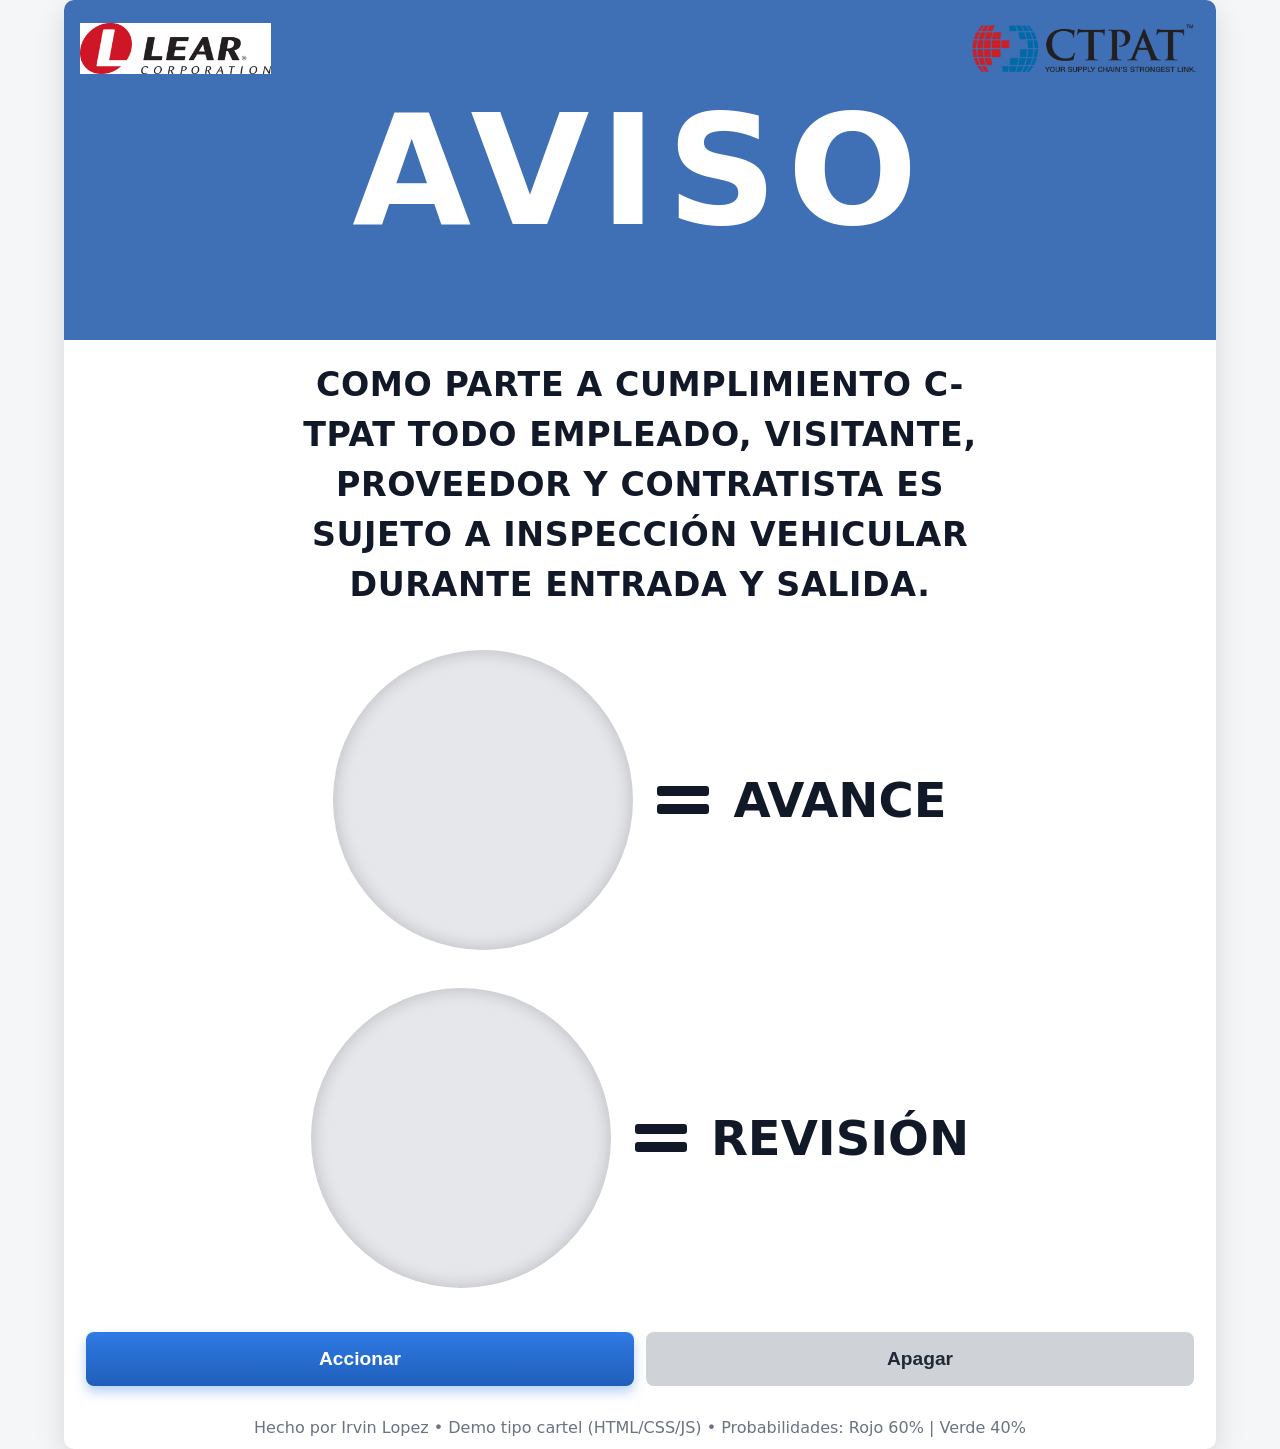
<file: index.html>
<!DOCTYPE html>
<html lang="es">
<head>
  <meta charset="UTF-8" />
  <meta name="viewport" content="width=device-width, initial-scale=1, viewport-fit=cover" />
  <title>Semáforo AVISO (C-TPAT)</title>
<link rel="stylesheet" href="estilos.css">
</head>
<body>
  <div class="cartel">
    <!-- Franja azul con AVISO y logotipos -->
    <header class="header-aviso">
      <div class="logos">
  <img src="logo-empresa.png" alt="Logo empresa" class="logo">
  <img src="ctpat-logo-1.png" alt="Logo programa" class="logo">
</div>
      <h1>AVISO</h1>
    </header>

    <!-- Texto central de protocolo -->
    <section class="texto-protocolo">
      <p>
        COMO PARTE A CUMPLIMIENTO C-TPAT
        TODO EMPLEADO, VISITANTE,
        PROVEEDOR Y CONTRATISTA ES SUJETO A
        INSPECCIÓN VEHICULAR DURANTE
        ENTRADA Y SALIDA.
      </p>
    </section>

    <!-- Semáforo -->
    <main class="seccion-semaforo" aria-live="polite">
      <!-- Verde = AVANCE -->
      <div class="fila-indicador">
        <div id="luzVerde" class="luz luz-verde" aria-label="Verde: Avance" role="img"></div>
        <div class="igual" aria-hidden="true"></div>
        <div class="etiqueta">
          <span class="texto-grande">AVANCE</span>
        </div>
      </div>

      <!-- Rojo = REVISIÓN -->
      <div class="fila-indicador">
        <div id="luzRoja" class="luz luz-roja" aria-label="Rojo: Revisión" role="img"></div>
        <div class="igual" aria-hidden="true"></div>
        <div class="etiqueta">
          <span class="texto-grande">REVISIÓN</span>
        </div>
      </div>
    </main>

    <!-- Acciones -->
    <div class="acciones">
      <button id="btnAccionar" class="btn primario">Accionar</button>
      <button id="btnReset" class="btn secundario">Apagar</button>
    </div>

    <footer class="pie">
      Hecho por Irvin Lopez  • Demo tipo cartel (HTML/CSS/JS) • Probabilidades: Rojo 60% | Verde 40%
    </footer>
  </div>

  <script src="script.js"></script>
</body>
</html>
</file>
<file: estilos.css>
:root {
  --azul: #3f6fb5;
  --blanco: #ffffff;
  --gris: #e5e7eb;
  --gris-osc: #6b7280;
  --verde: #06c167;
  --rojo: #e53935;
  --negro: #111827;
}
* { box-sizing: border-box; }
body {
  margin: 0;
  background: #f5f6f8;
  font-family: system-ui, -apple-system, Segoe UI, Roboto, Ubuntu, Cantarell, "Helvetica Neue", Arial, "Noto Sans";
  color: var(--negro);
  display: grid;
  place-items: center;
  min-height: 100svh;
}

/* Cartel general */
.cartel {
  width: clamp(360px, 94vw, 1200px);
  background: var(--blanco);
  border-radius: 10px;
  box-shadow: 0 10px 30px rgba(0,0,0,0.12);
  overflow: hidden;
}

/* Encabezado azul */
.header-aviso {
  background: var(--azul);
  color: var(--blanco);
  padding: clamp(32px, 6vw, 72px) 16px;
  text-align: center;
  position: relative;
}
.header-aviso h1 {
  margin: 0;
  font-weight: 900;
  font-size: clamp(72px, 14vw, 160px);
  letter-spacing: 8px;
  text-transform: uppercase;
  line-height: 1.05;
}

/* Logotipos superiores */
.logos {
  position: absolute;
  top: clamp(12px, 1.8vw, 24px);
  left: 16px;
  right: 16px;
  display: flex;
  justify-content: space-between;
  align-items: center;
  gap: 12px;
}
CSS
.logo {
  height: clamp(40px, 4.6vw, 60px); /* Sube estos valores para hacerlos más grandes */
  width: auto;
  object-fit: contain;
  background: #ffffffcc;
  padding: 6px 8px;
  border-radius: 8px;
  box-shadow: 0 2px 6px rgba(0,0,0,.15);
}

/* Texto bajo AVISO */
.texto-protocolo {
  padding: 20px clamp(16px, 3vw, 24px) 10px;
  display: grid;
  place-items: center;
}
.texto-protocolo p {
  margin: 0;
  font-weight: 800;
  font-size: clamp(22px, 3.2vw, 32px);
  line-height: 1.5;
  letter-spacing: 0.6px;
  max-width: clamp(560px, 76vw, 980px);
  width: max-content;
  margin: 0 auto;
  text-align: center;
  text-wrap: balance;
}

/* ===== Sección semáforo ===== */
.seccion-semaforo {
  padding: 16px 16px 8px;
  display: flex;
  flex-direction: column;
  align-items: center;
  --row-w: clamp(620px, 70vw, 1000px);
  --col-igual: 44px;
  --col-etiqueta-min: 0px;
}
.fila-indicador {
  display: inline-grid;
  width: max-content;
  margin: 0 auto;
  grid-template-columns: clamp(180px, 24vw, 300px) var(--col-igual) minmax(var(--col-etiqueta-min), 1fr);
  align-items: center;
  justify-items: center;
  column-gap: 20px;
  padding: 12px 0 22px;
}

/* Luces */
.luz {
  width: clamp(180px, 24vw, 300px);
  height: clamp(180px, 24vw, 300px);
  border-radius: 50%;
  background: var(--gris);
  box-shadow: inset 0 0 18px rgba(0,0,0,0.2);
  transition: transform .16s ease, box-shadow .16s ease, background .2s ease;
}
.luz-verde.activa {
  background: var(--verde);
  box-shadow: 0 0 24px rgba(6,193,103,.6);
  transform: scale(1.02);
}
.luz-roja.activa {
  background: var(--rojo);
  box-shadow: 0 0 24px rgba(229,57,53,.6);
  transform: scale(1.02);
}

/* Signo "=" */
.igual {
  width: var(--col-igual);
  height: 28px;
  position: relative;
  justify-self: center;
}
.igual::before,
.igual::after {
  content: "";
  position: absolute;
  left: 0;
  right: 0;
  height: 10px;
  background: #111827;
  border-radius: 3px;
}
.igual::before { top: 0; }
.igual::after { bottom: 0; }

/* Etiqueta */
.etiqueta {
  display: flex;
  align-items: center;
  white-space: nowrap;
}
.texto-grande {
  font-size: clamp(22px, 6vw, 34px);
  font-weight: 800;
}

/* Botones y pie */
.acciones {
  padding: 8px 16px 16px;
  display: grid;
  gap: 10px;
}
.btn {
  appearance: none;
  border: none;
  border-radius: 8px;
  padding: 12px 16px;
  font-weight: 700;
  cursor: pointer;
  transition: transform .1s ease, box-shadow .1s ease;
}
.btn.primario {
  background: linear-gradient(180deg, #2f7ae5, #1f5fb9);
  color: #fff;
  box-shadow: 0 6px 12px rgba(47,122,229,.35);
}
.btn.primario:hover { transform: translateY(-1px); }
.btn.secundario {
  background: #cfd2d6;
  color: #1f2937;
}
.pie {
  padding: 10px 16px;
  text-align: center;
  color: var(--gris-osc);
  font-size: .85rem;
}

/* ===== Tableta (≥768px) ===== */
@media (min-width: 768px) {
  .cartel { width: clamp(540px, 94vw, 1200px); }
  .header-aviso { padding: clamp(36px, 6vw, 84px) 20px; }
  .header-aviso h1 { font-size: clamp(80px, 14vw, 160px); letter-spacing: 8px; }
  .logos .logo { height: clamp(40px, 4.6vw, 60px); }
  .texto-protocolo p { font-size: clamp(24px, 3vw, 34px); max-width: clamp(640px, 70vw, 1100px); }
  .seccion-semaforo { --row-w: clamp(700px, 72vw, 1100px); --col-igual: 48px; }
  .fila-indicador { column-gap: 22px; padding: 14px 0 24px; }
  .igual { height: 28px; }
  .igual::before, .igual::after { height: 10px; }
  .etiqueta .texto-grande { font-size: clamp(26px, 4.8vw, 42px); }
  .acciones { grid-template-columns: 1fr 1fr; gap: 12px; padding: 12px 22px 20px; }
  .btn { font-size: clamp(1rem, 2.2vw, 1.125rem); padding: 14px 18px; }
  .pie { font-size: 1rem; padding: 12px 22px; }
}

/* ===== Ordenador de sobremesa / iPad Pro (≥1024px) ===== */
@media (min-width: 1024px) {
  .cartel { width: clamp(640px, 90vw, 1300px); }
  .header-aviso { padding: clamp(40px, 7vw, 96px) 24px; }
  .header-aviso h1 { font-size: clamp(96px, 12vw, 180px); letter-spacing: 10px; }
  .logos .logo { height: clamp(44px, 4vw, 64px); }
  .texto-protocolo p { font-size: clamp(26px, 2.6vw, 36px); max-width: clamp(700px, 62vw, 1200px); }
  .seccion-semaforo { --row-w: clamp(760px, 68vw, 1200px); --col-igual: 52px; }
  .fila-indicador { column-gap: 24px; }
  .etiqueta .texto-grande { font-size: clamp(30px, 3.8vw, 48px); }
  .btn { font-size: clamp(1.05rem, 1.8vw, 1.2rem); padding: 16px 20px; }
}
</file>
